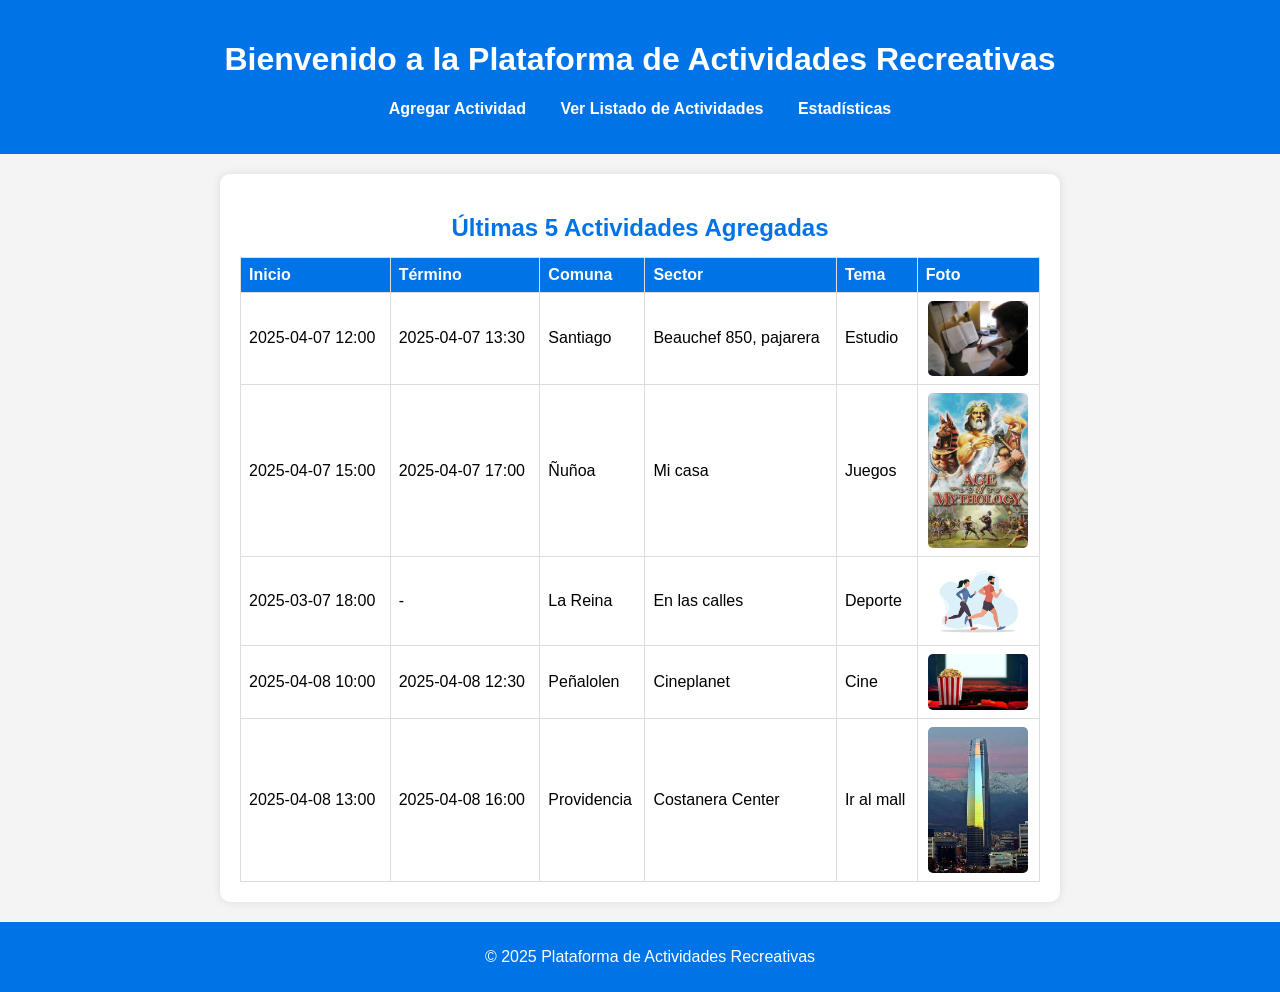
<file: App/html/index.html>
<!DOCTYPE html>
<html lang="es">
<head>
    <meta charset="UTF-8">
    <meta name="viewport" content="width=device-width, initial-scale=1.0">
    <title>Actividades Recreativas</title>
    <link rel="stylesheet" href="../css/styles.css">
</head>
<body>
    <header>
        <h1>Bienvenido a la Plataforma de Actividades Recreativas</h1>
        <nav>
            <ul>
                <li><a href="informar.html">Agregar Actividad</a></li>
                <li><a href="listado.html">Ver Listado de Actividades</a></li>
                <li><a href="estadisticas.html">Estadísticas</a></li>
            </ul>
        </nav>
    </header>
    
    <main>
        <section>
            <h2>Últimas 5 Actividades Agregadas</h2>
            <table>
                <thead>
                    <tr>
                        <th>Inicio</th>
                        <th>Término</th>
                        <th>Comuna</th>
                        <th>Sector</th>
                        <th>Tema</th>
                        <th>Foto</th>
                    </tr>
                </thead>
                <tbody>
                    <tr>
                        <td>2025-04-07 12:00</td>
                        <td>2025-04-07 13:30</td>
                        <td>Santiago</td>
                        <td>Beauchef 850, pajarera</td>
                        <td>Estudio</td>
                        <td><img src="../img/estudio.jpg" alt="Estudio" width="100"></td>
                    </tr>
                    <tr>
                        <td>2025-04-07 15:00</td>
                        <td>2025-04-07 17:00</td>
                        <td>Ñuñoa</td>
                        <td>Mi casa</td>
                        <td>Juegos</td>
                        <td><img src="../img/AOM.jpg" alt="AOM" width="100"></td>
                    </tr>
                    <tr>
                        <td>2025-03-07 18:00</td>
                        <td>-</td>
                        <td>La Reina</td>
                        <td>En las calles</td>
                        <td>Deporte</td>
                        <td><img src="../img/trote.jpg" alt="Trote" width="100"></td>
                    </tr>
                    <tr>
                        <td>2025-04-08 10:00</td>
                        <td>2025-04-08 12:30</td>
                        <td>Peñalolen</td>
                        <td>Cineplanet</td>
                        <td>Cine</td>
                        <td><img src="../img/cine.jpg" alt="Cine" width="100"></td>
                    </tr>
                    <tr>
                        <td>2025-04-08 13:00</td>
                        <td>2025-04-08 16:00</td>
                        <td>Providencia</td>
                        <td>Costanera Center</td>
                        <td>Ir al mall</td>
                        <td><img src="../img/mall.jpeg" alt="Mall" width="100"></td>
                    </tr>
                </tbody>
            </table>
        </section>
    </main>
    
    <footer>
        <p>&copy; 2025 Plataforma de Actividades Recreativas</p>
    </footer>
</body>
</html>
</file>
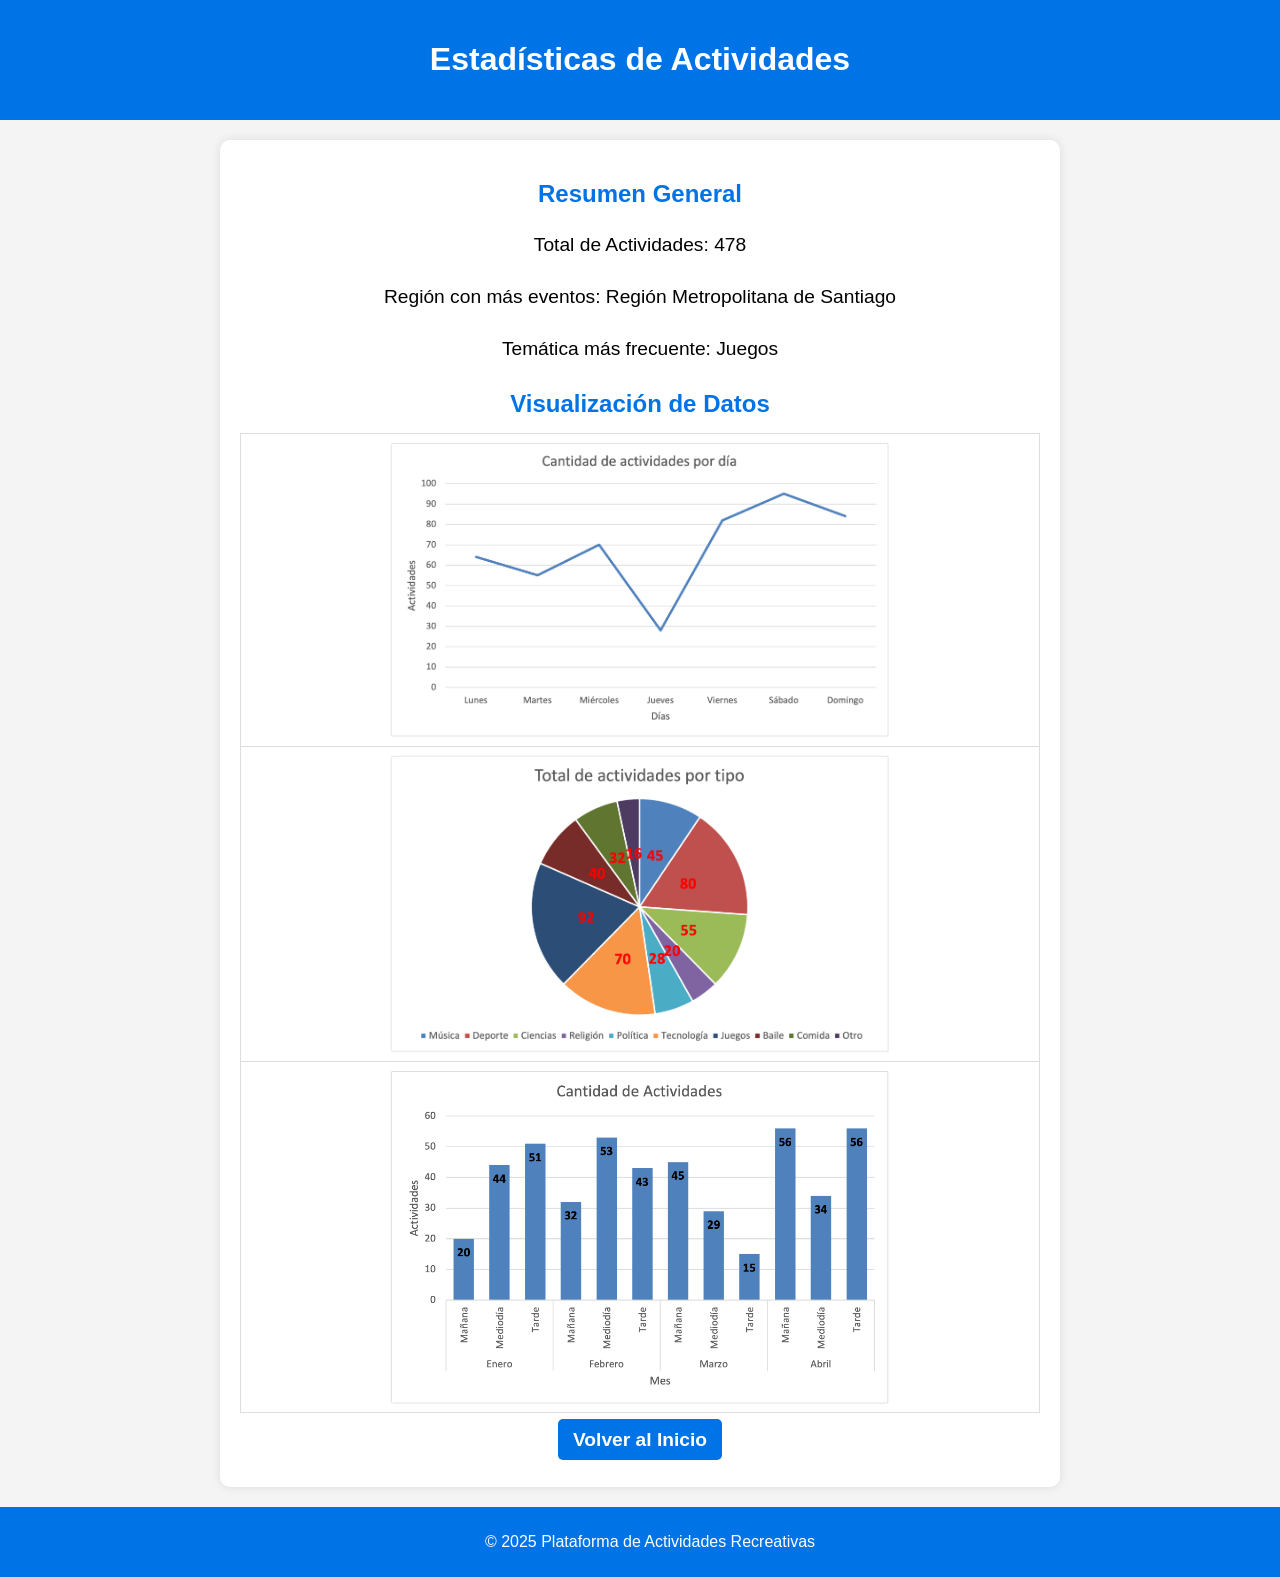
<file: App/html/estadisticas.html>
<!DOCTYPE html>
<html lang="es">
<head>
    <meta charset="UTF-8">
    <meta name="viewport" content="width=device-width, initial-scale=1.0">
    <title>Estadísticas</title>
    <link rel="stylesheet" href="../css/styles.css">
    <link rel="stylesheet" href="../css/estadisticas.css">
</head>
<body>
    <header>
        <h1>Estadísticas de Actividades</h1>
    </header>
    
    <main>
        <section>
            <h2>Resumen General</h2>
            <ul>
                <li>Total de Actividades: <span id="total-actividades">478</span></li>
                <li>Región con más eventos: <span id="region-top">Región Metropolitana de Santiago </span></li>
                <li>Temática más frecuente: <span id="tema-top">Juegos</span></li>
            </ul>
        </section>
        
        <section>
            <h2>Visualización de Datos</h2>
            <table>
                <tr>
                  <td><img src="../img/lineas.png" width="500" alt="Actividades por día"></td>
                </tr>
                <tr>
                  <td><img src="../img/torta.png" width="500" alt="Actividades por tipo"></td>
                </tr>
                <tr>
                  <td><img src="../img/barras.png" width="500" alt="Actividades por horario"></td>
                </tr>
            </table>
        </section>
        <div>
            <nav>
                <ul>
                    <li><a href="index.html">Volver al Inicio</a></li>
                </ul>
            </nav>
        </div>
    </main>
    
    <footer>
        <p>&copy; 2025 Plataforma de Actividades Recreativas</p>
    </footer>

</body>
</html>
</file>
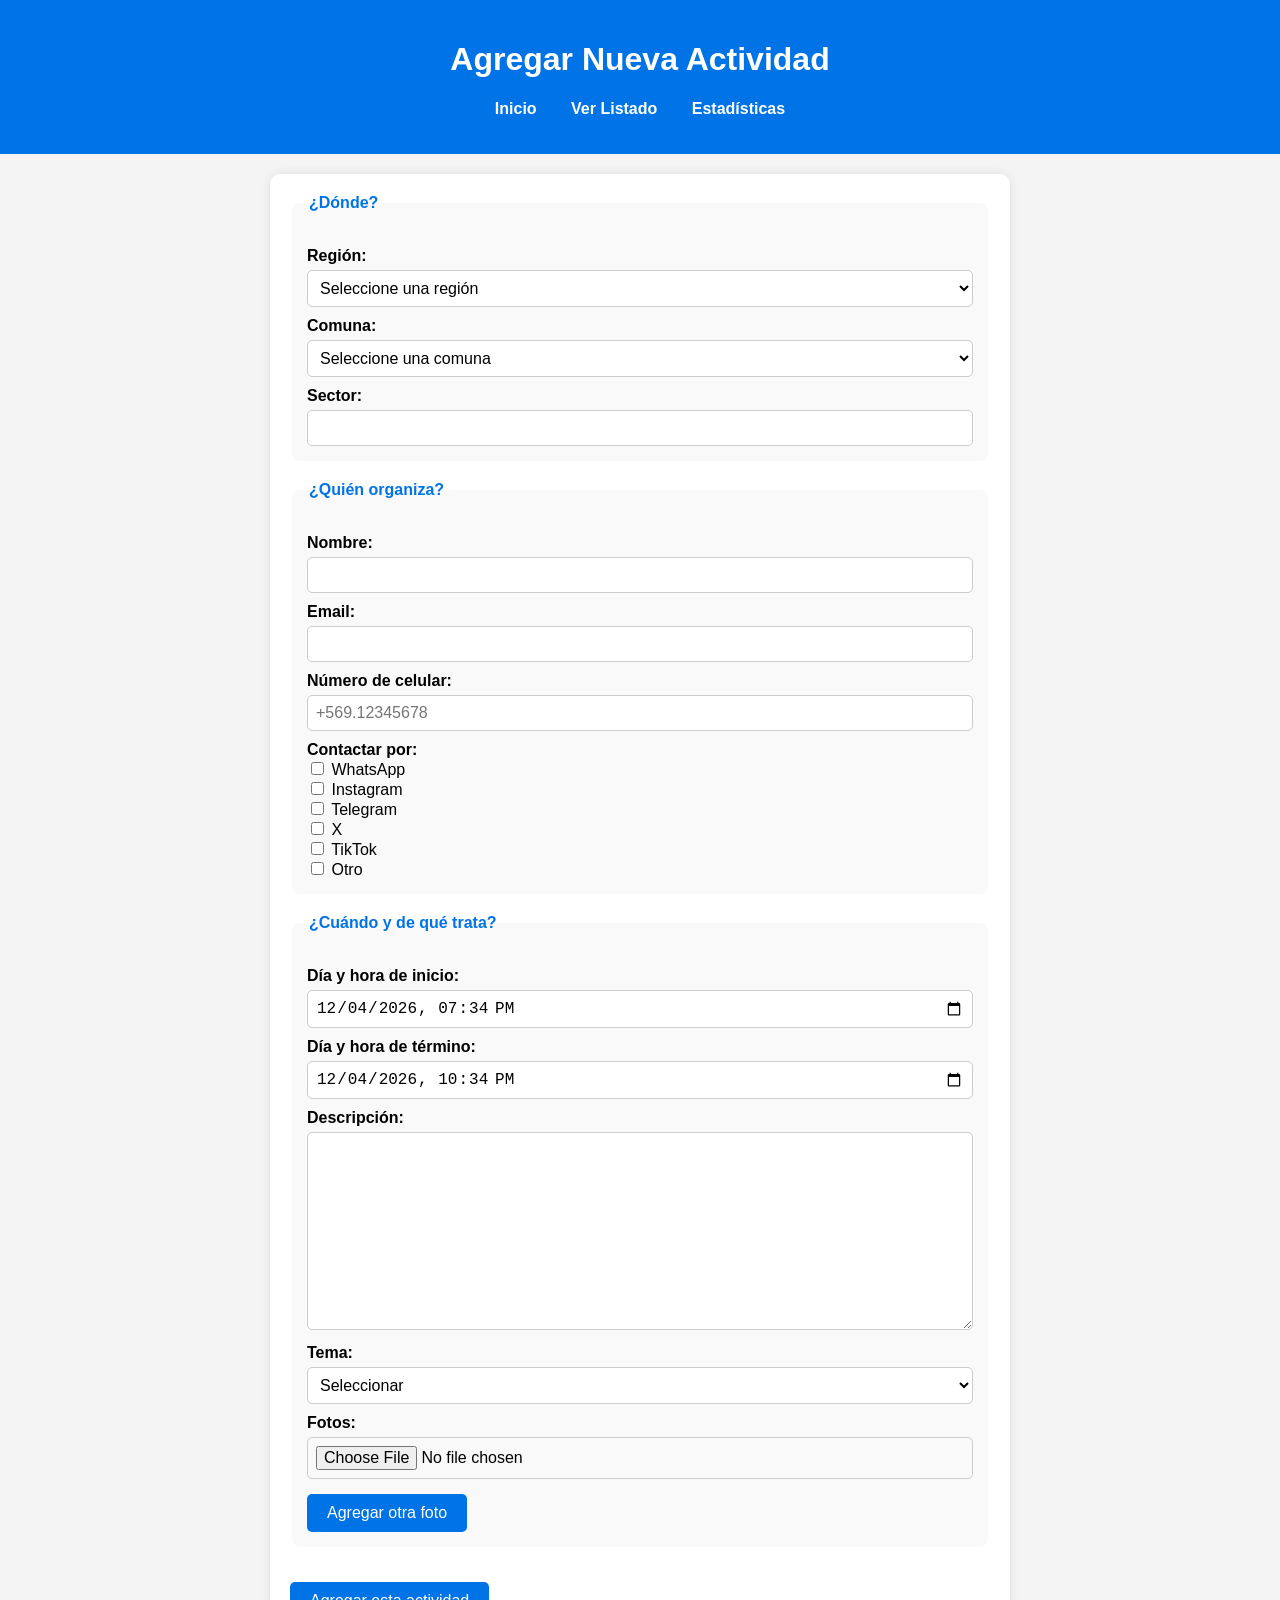
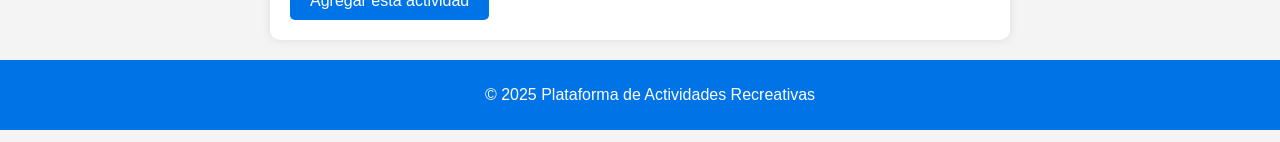
<file: App/html/informar.html>
<!DOCTYPE html>
<html lang="es">
<head>
    <meta charset="UTF-8">
    <meta name="viewport" content="width=device-width, initial-scale=1.0">
    <title>Agregar Actividad</title>
    <link rel="stylesheet" href="../css/styles.css">
    <link rel="stylesheet" href="../css/formulario.css">
</head>
<body>
    <header>
        <h1>Agregar Nueva Actividad</h1>
        <nav>
            <ul>
                <li><a href="index.html">Inicio</a></li>
                <li><a href="listado.html">Ver Listado</a></li>
                <li><a href="estadisticas.html">Estadísticas</a></li>
            </ul>
        </nav>
    </header>

    <main>
        <form id="actividad-form">
            <fieldset>
                <legend>¿Dónde?</legend>
                <label for="region">Región:</label>
                <select id="region" name="region">
                    <option value="">Seleccione una región</option>
                </select>

                <label for="comuna">Comuna:</label>
                <select id="comuna" name="comuna">
                    <option value="">Seleccione una comuna</option>
                </select>

                <label for="sector">Sector:</label>
                <input type="text" id="sector" name="sector">
            </fieldset>

            <fieldset>
                <legend>¿Quién organiza?</legend>
                <label for="nombre">Nombre:</label>
                <input type="text" id="nombre" name="nombre">

                <label for="email">Email:</label>
                <input type="email" id="email" name="email">

                <label for="telefono">Número de celular:</label>
                <input type="tel" id="telefono" name="telefono" placeholder="+569.12345678">

                <label>Contactar por:</label>
                <input type="checkbox" name="WhatsApp" onclick="revisaCheck(this);"> WhatsApp
                <input id="WhatsApp" type="text" name="whatsapp-id" style="display:none;"> <br>
                <input type="checkbox" name="Instagram" onclick="revisaCheck(this);"> Instagram
                <input id="Instagram" type="text" name="instagram-id" style="display:none;"><br>
                <input type="checkbox" name="Telegram" onclick="revisaCheck(this);"> Telegram
                <input id="Telegram" type="text" name="telegram-id" style="display:none;"><br>
                <input type="checkbox" name="X" onclick="revisaCheck(this);"> X
                <input id="X" type="text" name="x-id" style="display:none;"><br>
                <input type="checkbox" name="TikTok" onclick="revisaCheck(this);"> TikTok
                <input id="TikTok" type="text" name="tiktok-id" style="display:none;"><br>
                <input type="checkbox" name="Otro" onclick="revisaCheck(this);"> Otro
                <input id="Otro" type="text" name="otro-id" style="display:none;">
                <div id="contacto-info"></div>
            </fieldset>

            <fieldset>
                <legend>¿Cuándo y de qué trata?</legend>
                <label for="inicio">Día y hora de inicio:</label>
                <input type="datetime-local" id="inicio" name="inicio">

                <label for="termino">Día y hora de término:</label>
                <input type="datetime-local" id="termino" name="termino">

                <label for="descripcion">Descripción:</label>
                <textarea id="descripcion" name="descripcion" cols="50" rows="10"></textarea>

                <label for="tema">Tema:</label>
                <select id="tema" name="tema">
                    <option value="">Seleccionar</option>
                    <option value="musica">Música</option>
                    <option value="deporte">Deporte</option>
                    <option value="ciencias">Ciencias</option>
                    <option value="religion">Religión</option>
                    <option value="politica">Política</option>
                    <option value="tecnologia">Tecnología</option>
                    <option value="juegos">Juegos</option>
                    <option value="baile">Baile</option>
                    <option value="comida">Comida</option>
                    <option value="otro">Otro</option>
                </select>
                <div id="tema-extra"></div>

                <label>Fotos:</label>
                <div id="foto-container">
                    <input type="file" name="foto[]" accept="image/*">
                </div>
                <button type="button" id="agregar-foto">Agregar otra foto</button>
            </fieldset>

            <button type="submit">Agregar esta actividad</button>
        </form>

        <div id="confirmacion" style="display:none; text-align:center; margin-top:20px;">
            <p>¿Está seguro que desea agregar esta actividad?</p>
            <button id="confirmar">Sí, estoy seguro</button>
            <button id="cancelar">No, no estoy seguro, quiero volver al formulario</button>
        </div>

        <div id="gracias" style="display:none; text-align:center; margin-top:20px;">
            <p>Hemos recibido su información, muchas gracias y suerte en su actividad.</p>
            <a href="index.html" class="boton">Volver a la Portada</a>
        </div>
    </main>

    <footer>
        <p>&copy; 2025 Plataforma de Actividades Recreativas</p>
    </footer>

    <script src="../js/validaciones.js"></script>
</body>
</html>
</file>
<file: App/css/styles.css>
body {
    font-family: Arial, sans-serif;
    margin: 0;
    padding: 0;
    background-color: #f4f4f4;
}

header {
    background-color: #0073e6;
    color: white;
    text-align: center;
    padding: 20px 0;
}

nav ul {
    list-style: none;
    padding: 0;
}

nav ul li {
    display: inline;
    margin: 0 15px;
}

nav ul li a {
    color: white;
    text-decoration: none;
    font-weight: bold;
}

main {
    max-width: 800px;
    margin: 20px auto;
    background: white;
    padding: 20px;
    border-radius: 10px;
    box-shadow: 0 0 10px rgba(0, 0, 0, 0.1);
}

h2 {
    text-align: center;
    color: #0073e6;
    margin-bottom: 15px;
}

table {
    width: 100%;
    border-collapse: collapse;
    margin-top: 10px;
}

table, th, td {
    border: 1px solid #ddd;
    text-align: left;
    padding: 8px;
}

th {
    background-color: #0073e6;
    color: white;
}

td img {
    display: block;
    margin: 0 auto;
    border-radius: 5px;
}

footer {
    text-align: center;
    padding: 10px;
    background-color: #0073e6;
    color: white;
    position: relative;
    bottom: 0;
    width: 100%;
}
</file>
<file: App/css/estadisticas.css>
main {
    max-width: 800px;
    margin: 20px auto;
    background: white;
    padding: 20px;
    border-radius: 10px;
    box-shadow: 0 0 10px rgba(0, 0, 0, 0.1);
    text-align: center;
}

h2 {
    color: #0073e6;
    margin-bottom: 15px;
}

ul {
    list-style: none;
    padding: 0;
}

ul li {
    font-size: 1.2rem;
    margin: 10px 0;
    padding: 10px;
    border-radius: 8px;
}

canvas {
    max-width: 100%;
    margin-top: 20px;
    border: 1px solid #ddd;
    border-radius: 10px;
    padding: 10px;
    background: white;
}

nav ul {
    list-style: none;
    padding: 0;
    text-align: center;
}

nav ul li {
    display: inline;
    margin: 0 15px;
}

nav ul li a {
    color: white;
    text-decoration: none;
    font-weight: bold;
    background-color: #0073e6;
    padding: 10px 15px;
    border-radius: 5px;
    transition: background 0.3s;
}

nav ul li a:hover {
    background-color: #005bb5;
}

footer {
    text-align: center;
    padding: 10px;
    background-color: #0073e6;
    color: white;
    position: relative;
    bottom: 0;
    width: 100%;
}
</file>
<file: App/css/formulario.css>
body {
    font-family: Arial, sans-serif;
    background-color: #f4f4f4;
    margin: 0;
    padding: 0;
}

header {
    background-color: #0073e6;
    color: white;
    text-align: center;
    padding: 20px 0;
}

nav ul {
    list-style: none;
    padding: 0;
    text-align: center;
}

nav ul li {
    display: inline;
    margin: 0 15px;
}

nav ul li a {
    color: white;
    text-decoration: none;
    font-weight: bold;
}

main {
    max-width: 700px;
    margin: 20px auto;
    background: white;
    padding: 20px;
    border-radius: 10px;
    box-shadow: 0 0 10px rgba(0, 0, 0, 0.1);
}

fieldset {
    border: none;
    margin-bottom: 20px;
    padding: 15px;
    border-radius: 8px;
    background: #f9f9f9;
}

legend {
    font-weight: bold;
    color: #0073e6;
    margin-bottom: 10px;
}

label {
    display: block;
    margin-top: 10px;
    font-weight: bold;
}

input[type="text"],
input[type="email"],
input[type="tel"],
input[type="datetime-local"],
select,
textarea,
input[type="file"] {
    width: 100%;
    padding: 8px;
    margin-top: 5px;
    border: 1px solid #ccc;
    border-radius: 5px;
    box-sizing: border-box;
    font-size: 1rem;
}

select {
    background-color: white;
    cursor: pointer;
}

textarea {
    resize: vertical;
}

button {
    background-color: #0073e6;
    color: white;
    border: none;
    padding: 10px 20px;
    border-radius: 5px;
    cursor: pointer;
    transition: background 0.3s;
    margin-top: 15px;
    font-size: 1rem;
}

button:hover {
    background-color: #005bb5;
}

a.boton {
    display: inline-block;
    background-color: #0073e6;
    color: white;
    text-decoration: none;
    padding: 10px 20px;
    border-radius: 5px;
    font-weight: bold;
}

a.boton:hover {
    background-color: #005bb5;  
}

footer {
    text-align: center;
    padding: 10px;
    background-color: #0073e6;
    color: white;
    position: relative;
    bottom: 0;
    width: 100%;
}
</file>
